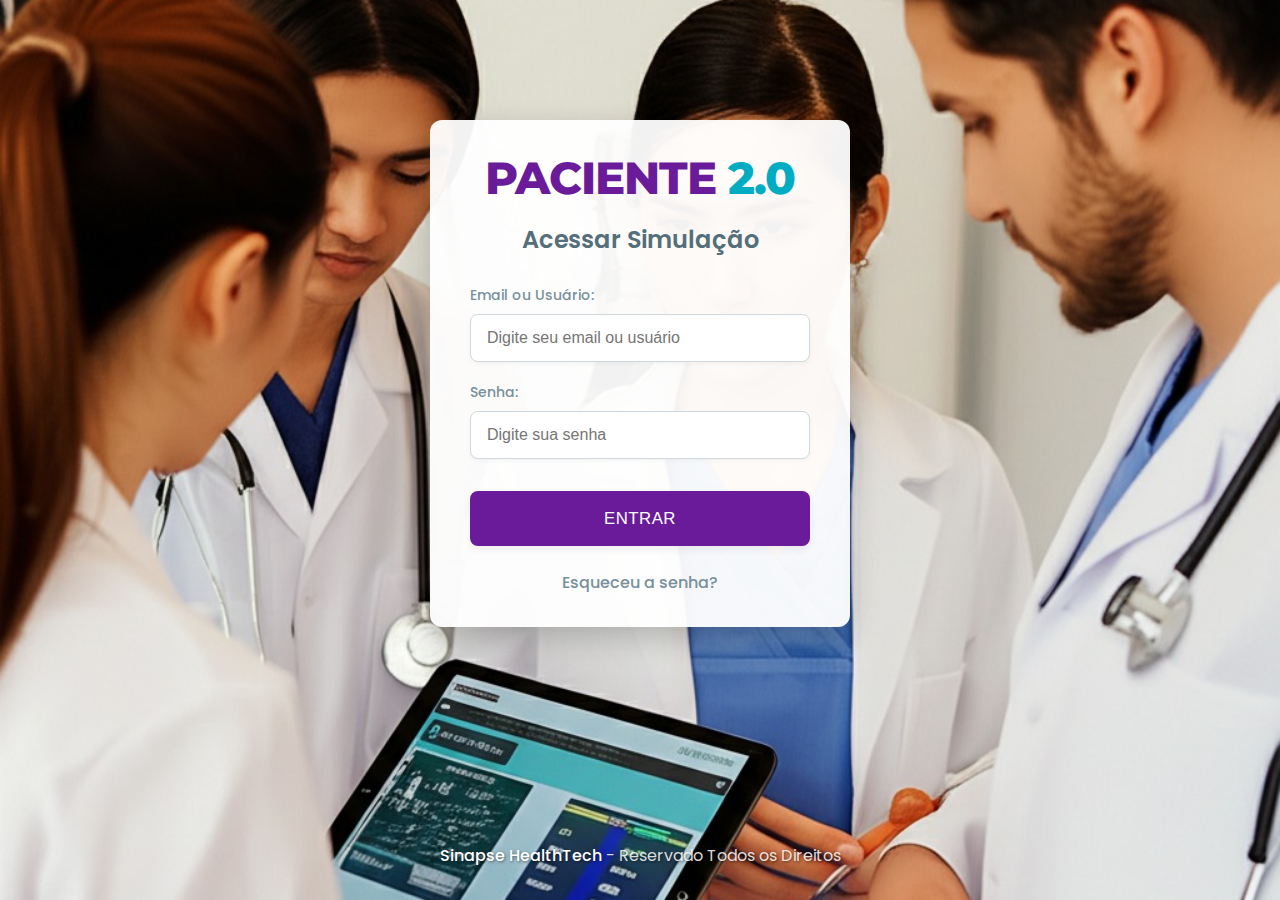
<file: login.html>
<!DOCTYPE html>
<html lang="pt-BR">
<head>
    <meta charset="UTF-8">
    <meta name="viewport" content="width=device-width, initial-scale=1.0">
    <title>Login - Paciente 2.0</title>
    <link rel="stylesheet" href="style.css">
    <link rel="preconnect" href="https://fonts.googleapis.com">
    <link rel="preconnect" href="https://fonts.gstatic.com" crossorigin>
    <link href="https://fonts.googleapis.com/css2?family=Montserrat:wght@700;800&family=Poppins:wght@400;500&display=swap" rel="stylesheet">
</head>
<body class="login-page-body"> <!-- Aplicaremos o fundo aqui -->

    <div class="login-container">
        <header class="login-header">
            <h1>PACIENTE <strong>2.0</strong></h1>
        </header>

        <main class="login-main">
            <h2>Acessar Simulação</h2> 
            <form id="form-login" class="login-form">
                <div class="form-group">
                    <label for="email">Email ou Usuário:</label>
                    <input type="text" id="email" name="email" placeholder="Digite seu email ou usuário" required>
                </div>
                
                <div class="form-group">
                    <label for="senha">Senha:</label>
                    <input type="password" id="senha" name="senha" placeholder="Digite sua senha" required>
                </div>
                
                <button type="submit" class="btn btn-login">Entrar</button>
                
                <div class="login-options">
                    <a href="#" class="forgot-password">Esqueceu a senha?</a>
                </div>
            </form>
        </main>
    </div>

    <footer class="page-footer login-footer">
        <p><strong>Sinapse HealthTech</strong> - Reservado Todos os Direitos</p>
    </footer>

    <script src="script_login.js"></script>
</body>
</html>
</file>
<file: style.css>
/* frontend/style.css - VISUAL MAIS CHAMATIVO (COM CORES DE BOTÃO CORRIGIDAS) */
:root {
    /* Paleta de Cores Vibrantes e Modernas */
    --color-primary: #6A1B9A; /* Roxo profundo como cor principal */
    --color-primary-dark: #4A148C;
    --color-primary-light: #E1BEE7;

    --color-accent: #00ACC1;       /* Ciano vibrante como destaque */
    --color-accent-dark: #00838F;

    /* CORES PARA BOTÕES ESPECÍFICOS DO ALUNO */
    --color-success: #4CAF50;         /* VERDE para .btn-success (Falar) */
    --color-success-darker: #388E3C;
    --color-warning: #FF9800;         /* AMARELO para .btn-warning (Recomeçar) */
    --color-warning-darker: #F57C00;
    --color-info: var(--color-accent); /* CIANO (ACCENT) para .btn-info (Avaliação e Abrir Simulação) */
    --color-info-darker: var(--color-accent-dark);
    
    --color-danger: #F44336;       /* Vermelho para .btn-danger (Remover) */
    --color-danger-darker: #D32F2F; 

    --text-primary: #263238;
    --text-secondary: #546E7A;
    --text-muted: #78909C;
    --text-on-primary-bg: #FFFFFF; /* Para botões com fundo --color-primary, --color-success, --color-danger */
    --text-on-accent-bg: #FFFFFF;  /* Para botões com fundo --color-accent (usado por --color-info) */
    --text-hero: #FFFFFF;
    --text-on-warning: #263238;     /* Texto escuro para .btn-warning (amarelo) */

    --color-chat-aluno-bg-dark: #4A5568;
    --color-chat-aluno-texto-light: #F7FAFC;

    --bg-body: #ECEFF1;
    --bg-surface: #FFFFFF;
    --bg-surface-alt: #FAFAFC;
    --bg-input: #FFFFFF;
    --bg-container-elevated: linear-gradient(145deg, #ffffff, #f3f5f9);

    --border-color: #CFD8DC;
    --border-focus: var(--color-accent);

    --font-family-sans: "Poppins", -apple-system, BlinkMacSystemFont, "Segoe UI", Helvetica, Arial, sans-serif;
    --font-family-monospace: "SFMono-Regular", Consolas, Menlo, Courier, monospace;

    --font-size-base: 1rem;
    --line-height-base: 1.65;
    --line-height-heading: 1.3;

    --spacing-unit: 8px;

    --radius-sm: 4px;
    --radius-md: 8px;
    --radius-lg: 12px;
    --radius-pill: 50px;

    --shadow-xs: 0 2px 4px rgba(0,0,0,0.04);
    --shadow-sm: 0 4px 8px rgba(0,0,0,0.06);
    --shadow-md: 0 8px 16px rgba(0,0,0,0.08);
    --shadow-lg: 0 12px 24px rgba(0,0,0,0.1);
    --shadow-focus: 0 0 0 3px rgba(0, 172, 193, 0.3); /* RGB de --color-accent */
}

@import url('https://fonts.googleapis.com/css2?family=Poppins:wght@400;500;600;700&display=swap');

html { box-sizing: border-box; font-size: var(--font-size-base); }
*, *::before, *::after { box-sizing: inherit; }

body {
    font-family: var(--font-family-sans);
    background-color: var(--bg-body);
    color: var(--text-primary);
    margin: 0;
    min-height: 100vh;
    -webkit-font-smoothing: antialiased;
    -moz-osx-font-smoothing: grayscale;
    display: flex;
    flex-direction: column;
}

.page-header-hero {
    background-image: url('paciente-2.0\frontend\imagens\Generated Image May 26, 2025 - 12_20AM.jpeg'); /* SUBSTITUA PELA SUA IMAGEM */
    background-size: cover;
    background-position: center 30%;
    background-attachment: fixed;
    color: var(--text-hero);
    padding: calc(var(--spacing-unit) * 8) calc(var(--spacing-unit) * 3);
    text-align: center;
    position: relative;
    min-height: 280px;
    display: flex;
    flex-direction: column;
    justify-content: center;
    align-items: center;
    
}
.page-header-hero .header-overlay {
    position: absolute; top: 0; left: 0; width: 100%; height: 100%;
    background: linear-gradient(to bottom, rgba(74, 20, 140, 0.5), rgba(58, 12, 108, 0.8));
    z-index: 1;
}
.page-header-hero .hero-content { position: relative; z-index: 2; max-width: 700px; }
.page-header-hero h1 {
    font-size: 3rem; font-weight: 700; margin-bottom: var(--spacing-unit);
    color: var(--text-hero); text-shadow: 0 2px 10px rgba(0,0,0,0.6);
}
.page-header-hero .subtitle {
    font-size: 1.25rem; font-weight: 400; opacity: 0.9; margin-top: 0;
    max-width: 550px; margin-left: auto; margin-right: auto;
}

.main-content-wrapper {
    padding: calc(var(--spacing-unit) * 5) calc(var(--spacing-unit) * 2);
    width: 100%; display: flex; justify-content: center; flex-grow: 1;
}

.container { /* Usado pela página do professor */
    background: var(--bg-container-elevated);
    padding: calc(var(--spacing-unit) * 4) calc(var(--spacing-unit) * 5);
    border-radius: var(--radius-lg); box-shadow: var(--shadow-lg);
    width: 100%; max-width: 860px; border: 1px solid rgba(255,255,255,0.5);
}
.main-layout { /* Usado pela página do aluno */
    display: flex; flex-wrap: wrap; gap: calc(var(--spacing-unit) * 4);
    width: 100%; max-width: 1400px; justify-content: center;
}
.column-card { /* Para .chat-container e .resultados-exames-container */
    background: var(--bg-container-elevated);
    padding: calc(var(--spacing-unit) * 3.5);
    border-radius: var(--radius-lg); box-shadow: var(--shadow-md);
    display: flex; flex-direction: column; flex: 1 1 400px;
    border: 1px solid rgba(255,255,255,0.5);
}

h2 {
    font-size: 1.75rem; font-weight: 600; color: var(--text-primary);
    margin-top: 0; margin-bottom: calc(var(--spacing-unit) * 3.5);
    padding-bottom: calc(var(--spacing-unit) * 1.5);
    border-bottom: 2px solid var(--color-primary-light); text-align: left;
}
h2 strong { font-weight: inherit; } 
h3 {
    font-size: 1.375rem; font-weight: 600; color: var(--color-primary);
    margin-top: calc(var(--spacing-unit) * 3); margin-bottom: calc(var(--spacing-unit) * 2);
}
h3 strong { font-weight: inherit; }

/* --- FORMULÁRIOS --- */
label {
    display: block; margin-bottom: var(--spacing-unit); font-weight: 500;
    color: var(--text-secondary); font-size: 0.9375rem;
}
input[type="text"], input[type="number"], select, textarea {
    display: block; width: 100%;
    padding: calc(var(--spacing-unit) * 1.5) calc(var(--spacing-unit) * 2);
    font-size: var(--font-size-base); color: var(--text-primary);
    background-color: var(--bg-input); border: 1px solid var(--border-color);
    border-radius: var(--radius-md);
    transition: border-color 0.2s ease, box-shadow 0.2s ease, background-color 0.2s ease;
    margin-bottom: calc(var(--spacing-unit) * 2.5); box-shadow: var(--shadow-xs);
}
input[type="file"] {
    padding: calc(var(--spacing-unit) * 1.25);
    background-color: var(--bg-surface-alt);
}
input[type="text"]:focus, input[type="number"]:focus, select:focus, textarea:focus, input[type="file"]:focus {
    border-color: var(--border-focus); outline: 0;
    background-color: var(--bg-surface); box-shadow: var(--shadow-focus), var(--shadow-sm);
}
select {
    appearance: none;
    background-image: url("data:image/svg+xml,%3csvg xmlns='http://www.w3.org/2000/svg' viewBox='0 0 16 16'%3e%3cpath fill='none' stroke='%23546E7A' stroke-linecap='round' stroke-linejoin='round' stroke-width='2' d='M2 5l6 6 6-6'/%3e%3c/svg%3e");
    background-repeat: no-repeat;
    background-position: right calc(var(--spacing-unit) * 2) center;
    background-size: 1em 0.75em; padding-right: calc(var(--spacing-unit) * 5);
}
textarea { resize: vertical; min-height: 100px; }
fieldset {
    padding: calc(var(--spacing-unit) * 3); margin-bottom: calc(var(--spacing-unit) * 3.5);
    border: 1px solid var(--border-color); border-radius: var(--radius-md);
    background-color: var(--bg-surface-alt);
}
legend {
    padding: 0 var(--spacing-unit); margin-left: 0; font-weight: 600;
    font-size: 1.125rem; color: var(--color-primary);
    margin-bottom: var(--spacing-unit) * 1.5;
}
legend strong { font-weight: inherit; }

/* --- BOTÕES --- */
.btn {
    display: inline-flex; align-items: center; justify-content: center;
    gap: var(--spacing-unit); font-weight: 500; line-height: 1.65;
    text-align: center; text-decoration: none; cursor: pointer;
    border: none;
    padding: calc(var(--spacing-unit) * 1.25) calc(var(--spacing-unit) * 2.5);
    font-size: 0.9375rem; /* 15px */
    border-radius: var(--radius-md); 
    transition: all 0.2s ease-out;
    box-shadow: var(--shadow-xs);
}
.btn:hover { box-shadow: var(--shadow-sm); transform: translateY(-1px); }
.btn:focus { outline: 0; box-shadow: var(--shadow-focus), var(--shadow-xs); }
.btn:active { transform: translateY(0px); box-shadow: var(--shadow-xs); }
.btn:disabled {
    background-color: #CFD8DC !important; border-color: #CFD8DC !important;
    color: var(--text-muted) !important; opacity: 0.7; cursor: not-allowed;
    transform: none !important; box-shadow: none !important;
}

/* Botão Principal de Configuração */
.btn-primary {
    background-color: var(--color-primary); color: var(--text-on-primary-bg);
    padding: calc(var(--spacing-unit) * 1.5) calc(var(--spacing-unit) * 3.5);
    font-size: 1.05rem; text-transform: uppercase; letter-spacing: 0.5px;
    border-radius: var(--radius-pill); /* Mantém pill para o principal */
}
.btn-primary:hover { background-color: var(--color-primary-dark); }

/* Botões de Ação na Página do Aluno e Link "Abrir Simulação" */
#btn-falar, #btn-recomecar, #btn-avaliar, .config-page-link > .btn {
    border-radius: var(--radius-pill);
    padding: calc(var(--spacing-unit) * 1.5) calc(var(--spacing-unit) * 3.5);
    font-size: var(--font-size-base);
    text-transform: uppercase;
    letter-spacing: 0.5px;
}

.btn-success { background-color: var(--color-success); color: var(--text-on-primary-bg); }
.btn-success:hover { background-color: var(--color-success-darker); }

.btn-warning { background-color: var(--color-warning); color: var(--text-on-warning); }
.btn-warning:hover { background-color: var(--color-warning-darker); }

.btn-info { background-color: var(--color-info); color: var(--text-on-accent-bg); }
.btn-info:hover { background-color: var(--color-info-darker); }

.btn-danger.btn-remover {
    background-color: var(--color-danger); color: var(--text-on-primary-bg);
    font-size: 0.8125rem; 
    padding: calc(var(--spacing-unit) * 0.75) calc(var(--spacing-unit) * 1.5);
    border-radius: var(--radius-sm);
    text-transform: none; letter-spacing: normal; box-shadow: none;
}
.btn-danger.btn-remover:hover { background-color: var(--color-danger-darker); transform: none; box-shadow: none; }

.btn-secondary { /* "Adicionar Exame/Critério" */
    background-color: transparent; border: 2px solid var(--color-primary-light);
    color: var(--color-primary); font-size: var(--font-size-sm);
    padding: var(--spacing-unit) calc(var(--spacing-unit) * 2);
    border-radius: var(--radius-md);
    text-transform: none; letter-spacing: normal; box-shadow: none;
}
.btn-secondary:hover {
    background-color: var(--color-primary-light); color: var(--color-primary);
    box-shadow: var(--shadow-xs); transform: translateY(-1px);
}

/* --- PÁGINA DO ALUNO --- */
.chat-container h2, .resultados-exames-container h2 {
    font-size: 1.5rem; color: var(--text-primary); border-bottom-color: var(--color-primary);
}
.info-paciente strong { font-weight: 600; }
.conversa-historico {
    background-color: var(--bg-body); border-radius: var(--radius-md);
    padding: calc(var(--spacing-unit) * 2); gap: var(--spacing-unit) * 1.5;
    scrollbar-width: thin; scrollbar-color: #B0B8C0 var(--bg-body);
}
.conversa-historico::-webkit-scrollbar { width: 8px; }
.conversa-historico::-webkit-scrollbar-track { background: var(--bg-body); }
.conversa-historico::-webkit-scrollbar-thumb { background: #B0B8C0; border-radius: 4px; }
.conversa-historico::-webkit-scrollbar-thumb:hover { background: #98A0A8; }
.mensagem {
    padding: var(--spacing-unit) calc(var(--spacing-unit) * 2.5);
    border-radius: var(--radius-lg); box-shadow: var(--shadow-xs); font-size: 0.9375rem;
}
.estudante {
    background-color: var(--color-chat-aluno-bg-dark);
    color: var(--color-chat-aluno-texto-light);
    margin-left: auto; align-self: flex-end;
    border-bottom-right-radius: var(--radius-sm);
    border-top-left-radius: var(--radius-lg); border-top-right-radius: var(--radius-lg);
    border-bottom-left-radius: var(--radius-lg);
}
.paciente {
    background-color: var(--bg-surface); border: 1px solid var(--border-color);
    margin-right: auto; align-self: flex-start;
    border-bottom-left-radius: var(--radius-sm);
    border-top-left-radius: var(--radius-lg); border-top-right-radius: var(--radius-lg);
    border-bottom-right-radius: var(--radius-lg);
}
#status-microfone { padding-top: var(--spacing-unit) * 1.5; }
.exame-resultado-item {
    background-color: var(--bg-surface-alt); border-radius: var(--radius-md);
    box-shadow: var(--shadow-xs); padding: calc(var(--spacing-unit) * 2.5);
    margin-bottom: calc(var(--spacing-unit) * 2);
}
.exame-resultado-item:hover { box-shadow: var(--shadow-sm); transform: translateY(-1px); }
.exame-resultado-item h3 { color: var(--color-accent); font-weight: 600; }
.exame-resultado-item h3 strong { font-weight: inherit; }
.miniatura-imagem-exame-container {
    max-width: 200px; margin-bottom: var(--spacing-unit); overflow: hidden;
    border-radius: var(--radius-sm); border: 1px solid var(--border-color);
    display: inline-block; cursor: pointer;
    transition: transform 0.2s ease, box-shadow 0.2s ease;
}
.miniatura-imagem-exame-container:hover { transform: scale(1.03); box-shadow: var(--shadow-sm); }
.imagem-exame-miniatura { display: block; width: 100%; height: auto; object-fit: cover; }
.conteudo-exame .descricao-exame-item {
    font-size: 0.875rem; color: var(--text-muted); font-style: italic;
    margin-top: var(--spacing-unit); display: block; clear: both;
}
.conteudo-exame .texto-exame-item {
    font-family: var(--font-family-monospace); font-size: 0.875rem;
    background-color: var(--bg-surface); border: 1px solid var(--border-color);
    padding: var(--spacing-unit) * 2; border-radius: var(--radius-sm);
    max-height: 200px; overflow-y: auto; margin-top: var(--spacing-unit);
}
.config-item h4 { font-weight: 600; }
.fieldset-description {
    font-size: var(--font-size-sm); color: var(--text-muted);
    margin-top: calc(var(--spacing-unit) * -1); margin-bottom: var(--spacing-unit) * 2;
    line-height: 1.5;
}
.fieldset-actions { text-align: left; margin-top: calc(var(--spacing-unit) * 2.5); }
.form-actions { margin-top: calc(var(--spacing-unit) * 5); text-align: center; }
#status {
    margin-top: calc(var(--spacing-unit) * 3); padding: 0.9rem 1.2rem;
    border-radius: var(--radius-md); font-size: var(--font-size-sm);
    border: none; color: var(--text-on-primary-bg); box-shadow: var(--shadow-sm);
}
#status.success { background-color: var(--color-success); }
#status.error   { background-color: var(--color-danger); }
#status.info    { background-color: var(--color-info); }
.config-page-link { margin-top: calc(var(--spacing-unit) * 5); text-align: center; }
.config-page-link p { font-size: var(--font-size-sm); color: var(--text-muted); margin-top: var(--spacing-unit); }
.page-footer {
    width: 100%; text-align: center;
    padding: calc(var(--spacing-unit) * 4) calc(var(--spacing-unit) * 2);
    margin-top: auto; background-color: var(--bg-surface-alt);
    border-top: 1px solid var(--border-color);
    font-size: var(--font-size-sm); color: var(--text-muted);
}
.page-footer strong { color: var(--text-secondary); font-weight: 500; }
.modal-overlay {
    background-color: rgba(30, 30, 45, 0.75); backdrop-filter: blur(8px); -webkit-backdrop-filter: blur(8px);
    display: none; position: fixed; z-index: 1050; left: 0; top: 0;
    width: 100%; height: 100%; overflow: hidden;
    justify-content: center; align-items: center; padding: var(--spacing-unit) * 2;
}
.modal-overlay.active { display: flex; }
.modal-content-viewer {
    background-color: var(--bg-surface); border-radius: var(--radius-lg);
    box-shadow: var(--shadow-lg), 0 0 0 1px rgba(0,0,0,0.05);
    max-width: 700px; border: none;
    animation: scaleUpModal 0.3s cubic-bezier(0.165, 0.82, 0.165, 1);
    display: flex; flex-direction: column;
    max-height: calc(100vh - var(--spacing-unit) * 8); width: 90%;
}
@keyframes scaleUpModal { from { opacity: 0; transform: scale(0.9); } to { opacity: 1; transform: scale(1); } }
.modal-content-viewer.image-modal { max-width: 90vw; max-height: 90vh; width: auto; }
.modal-header {
    padding: calc(var(--spacing-unit) * 2.5) calc(var(--spacing-unit) * 3.5);
    border-bottom: 1px solid var(--border-color);
    display: flex; justify-content: space-between; align-items: center; flex-shrink: 0;
}
.modal-header h2, .modal-header h3 { font-size: 1.5rem; color: var(--color-primary); margin:0; }
.modal-header h3 strong { font-weight: inherit; }
.modal-close-btn {
    font-size: 2rem; font-weight: 400; color: var(--text-muted);
    background: none; border: none; padding: var(--spacing-unit);
    margin: calc(var(--spacing-unit) * -1); line-height: 1; cursor: pointer;
    transition: color 0.15s ease;
}
.modal-close-btn:hover { color: var(--color-danger); }
.modal-body { padding: calc(var(--spacing-unit) * 3.5); overflow-y: auto; flex-grow: 1; }
.image-container-modal {
    width: 100%; margin-bottom: var(--spacing-unit) * 2;
    background-color: var(--bg-surface-alt); border: 1px solid var(--border-color);
    border-radius: var(--radius-sm); display: flex;
    justify-content: center; align-items: center; padding: var(--spacing-unit);
}
.image-container-modal img {
    max-width: 100%; max-height: calc(80vh - 120px);
    height: auto; display: block; object-fit: contain;
    border-radius: var(--radius-xs);
}
#descricao-imagem-modal-grande {
    margin-top: var(--spacing-unit) * 2; font-style: italic;
    font-size: 0.9375rem; color: var(--text-secondary);
    text-align: left; line-height: 1.5;
    padding: var(--spacing-unit) * 2; background-color: var(--bg-surface-alt);
    border-radius: var(--radius-sm);
}
.spinner {
    display: inline-block; width: 1em; height: 1em;
    border: 2px solid rgba(255,255,255,0.3); border-radius: 50%;
    border-top-color: #fff; animation: spin 1s ease-in-out infinite;
    margin-right: 0.5em; vertical-align: middle;
}
@keyframes spin { to { transform: rotate(360deg); } }

/* MEDIA QUERIES */
@media (max-width: 992px) {
    .main-layout { flex-direction: column; }
    .chat-container, .resultados-exames-container { flex-basis: auto; min-width: 0; }
}
@media (max-width: 768px) {
    body { padding: var(--spacing-unit) * 2; }
    .page-header-hero { padding: calc(var(--spacing-unit) * 6) calc(var(--spacing-unit) * 2); min-height: 200px;}
    .page-header-hero h1 { font-size: 2rem; }
    .page-header-hero .subtitle { font-size: 1rem; }
    .main-content-wrapper { padding: calc(var(--spacing-unit) * 2); }
    .container, .column-card { padding: calc(var(--spacing-unit) * 3); }
    h2 { font-size: 1.5rem; }
    .btn { 
        /* Em telas menores, os botões podem perder o estilo "pill" se não forem de ação principal */
        /* border-radius: var(--radius-md);  */
    }
    /* Mantém os botões de ação do aluno e o link "Abrir Simulação" como pill */
    #btn-falar, #btn-recomecar, #btn-avaliar, .config-page-link > .btn {
       border-radius: var(--radius-pill) !important; /* Força o pill */
    }
}
@media (max-width: 576px) {
    .chat-container, .resultados-exames-container, .container { padding: var(--spacing-unit) * 2.5; }
    .conversa-historico { padding: var(--spacing-unit) * 2; }
    .mensagem { padding: 0.7rem 1rem; font-size: var(--font-size-sm); }
    .modal-header h2, .modal-header h3 { font-size: 1.25rem; }
}
.login-page-body {
    display: flex;
    flex-direction: column;
    /* justify-content: center;  Comentado ou removido */
    align-items: center;    
    min-height: 100vh;
    font-family: var(--font-family-sans);
    position: relative; 
    background-image: url('imagens/fundo-login.jpeg'); 
    background-size: cover; 
    background-position: center center; 
    background-repeat: no-repeat; 
    background-attachment: fixed; 
    
    padding-top: 120px; /* << EMPURRA TODO O CONTEÚDO PARA BAIXO */
    padding-left: calc(var(--spacing-unit) * 2);
    padding-right: calc(var(--spacing-unit) * 2);
    padding-bottom: calc(var(--spacing-unit) * 2); 
    box-sizing: border-box;
}
   /* --- IMAGEM DE FUNDO --- */
    background-image: url(''); /* << CAMINHO CORRIGIDO */
    background-size: cover; 
    background-position: center center; 
    background-repeat: no-repeat; 
    background-attachment: fixed; 
    /* --- FIM IMAGEM DE FUNDO --- */
}

.login-container, .login-footer {
    position: relative; /* Necessário para z-index funcionar corretamente com o ::before do body */
    z-index: 2;         /* Garante que fiquem acima do overlay */
}

.login-container {
    background-color: rgba(255, 255, 255, 0.95); /* Fundo do card de login um pouco translúcido */
    padding: calc(var(--spacing-unit) * 4) calc(var(--spacing-unit) * 5); 
    border-radius: var(--radius-lg); 
    box-shadow: 0 10px 30px rgba(0, 0, 0, 0.2); /* Sombra mais forte para destacar do fundo */
    width: 100%;
    max-width: 420px; 
    text-align: center;
    animation: fadeInLogin 0.5s ease-out;
}


@keyframes fadeInLogin {
    from { opacity: 0; transform: translateY(20px); }
    to { opacity: 1; transform: translateY(0); }
}

.login-header {
    margin-bottom: calc(var(--spacing-unit) * 2); /* Adiciona um espaço abaixo do header do login */
    /* Se o text-align: center do .login-container não for suficiente, adicione aqui: */
    /* text-align: center; */ 
}

.login-header h1 {
    font-family: 'Montserrat', sans-serif;
    font-size: 2.8rem;
    font-weight: 800;
    color: var(--color-primary);
    margin-top: 0; /* Remove margem superior padrão do h1 */
    margin-bottom: calc(var(--spacing-unit) * 1.5); 
    letter-spacing: -1px;
    line-height: 1.2;
    /* text-align: center; Já deve herdar do .login-container */
}
.login-header h1 strong {
    color: var(--color-accent);
    font-weight: 800;
}

.login-main h2 { /* Título "Acessar Simulação" */
    font-size: 1.5rem; 
    color: var(--text-secondary);
    font-weight: 600;
    margin-top: 0; /* Remove margem superior se o header já deu espaço */
    margin-bottom: calc(var(--spacing-unit) * 3.5); 
    border-bottom: none; 
    padding-bottom: 0;
    text-align: center;
    /* text-align: center; Já deve herdar do .login-container */
}

.login-form .form-group {
    margin-bottom: calc(var(--spacing-unit) * 2.5); /* 20px */
    text-align: left;
}

.login-form label {
    display: block;
    font-size: 0.875rem; /* 14px */
    color: var(--text-muted);
    margin-bottom: var(--spacing-unit); /* 8px */
    font-weight: 500;
}

.login-form input[type="text"],
.login-form input[type="password"] {
    width: 100%;
    padding: calc(var(--spacing-unit) * 1.75) calc(var(--spacing-unit) * 2); /* 14px 16px */
    border-radius: var(--radius-md); /* 8px */
    border: 1px solid var(--border-color);
    font-size: var(--font-size-base); /* 16px */
    background-color: var(--bg-input);
    box-shadow: var(--shadow-xs);
    margin-bottom: 0; /* Removido margin-bottom do input global aqui */
}
.login-form input[type="text"]:focus,
.login-form input[type="password"]:focus {
    border-color: var(--border-focus);
    box-shadow: var(--shadow-focus), var(--shadow-sm);
}

.btn-login { /* Estilo específico para o botão de login */
    background-color: var(--color-primary);
    color: var(--text-on-primary-bg);
    width: 100%;
    padding: calc(var(--spacing-unit) * 1.75) 0; /* 14px vertical */
    font-size: 1.05rem; /* 16.8px */
    font-weight: 500;
    text-transform: uppercase;
    letter-spacing: 0.5px;
    border-radius: var(--radius-md);
    margin-top: calc(var(--spacing-unit) * 1.5); /* 12px */
    margin-bottom: calc(var(--spacing-unit) * 3); /* 24px */
    box-shadow: var(--shadow-sm);
}
.btn-login:hover {
    background-color: var(--color-primary-dark);
    box-shadow: var(--shadow-md);
    transform: translateY(-2px);
}
.btn-login:active {
    transform: translateY(0px);
    box-shadow: var(--shadow-xs);
}


.login-options {
    font-size: var(--font-size-sm); /* 14px */
    color: var(--text-muted);
}
.login-options a {
    color: var(--text-link);
    text-decoration: none;
    font-weight: 500;
}
.login-options a:hover {
    text-decoration: underline;
    color: var(--color-primary-dark);
}
.login-options p {
    margin-top: var(--spacing-unit) * 2;
}

.login-footer {
    background-color: transparent; /* Fundo transparente */
    border-top: none; 
    /* A cor do texto do footer pode precisar de ajuste dependendo da sua imagem de fundo */
    /* Se a imagem de fundo for predominantemente escura, texto claro é bom. */
    color: rgba(255, 255, 255, 0.85); 
    text-shadow: 1px 1px 3px rgba(0,0,0,0.5); /* Sombra para ajudar na legibilidade sobre a imagem */
    
    /* Posicionamento do footer (mantido para empurrar para baixo) */
    width: 100%; 
    text-align: center;
    padding: var(--spacing-unit) * 2;
    margin-top: auto; /* Empurra o footer para o final se o login-container não preencher a tela */
}
.login-footer strong {
    color: #FFFFFF; 
}

/* Classe de Acessibilidade para Labels (se não quiser que apareçam visualmente) */
.sr-only {
	border: 0 !important;
	clip: rect(1px, 1px, 1px, 1px) !important; /* 1 */
	-webkit-clip-path: inset(50%) !important;
		clip-path: inset(50%) !important;  /* 2 */
	height: 1px !important;
	margin: -1px !important;
	overflow: hidden !important;
	padding: 0 !important;
	position: absolute !important;
	width: 1px !important;
	white-space: nowrap !important;            /* 3 */
}
.spinner {
    display: inline-block;
    width: 1em; 
    height: 1em;
    border: 2px solid rgba(255,255,255,0.3);
    border-radius: 50%;
    border-top-color: #fff;
    animation: spin 1s ease-in-out infinite;
    margin-right: 0.5em;
    vertical-align: middle;
}
@keyframes spin {
    to { transform: rotate(360deg); }
}
</file>
